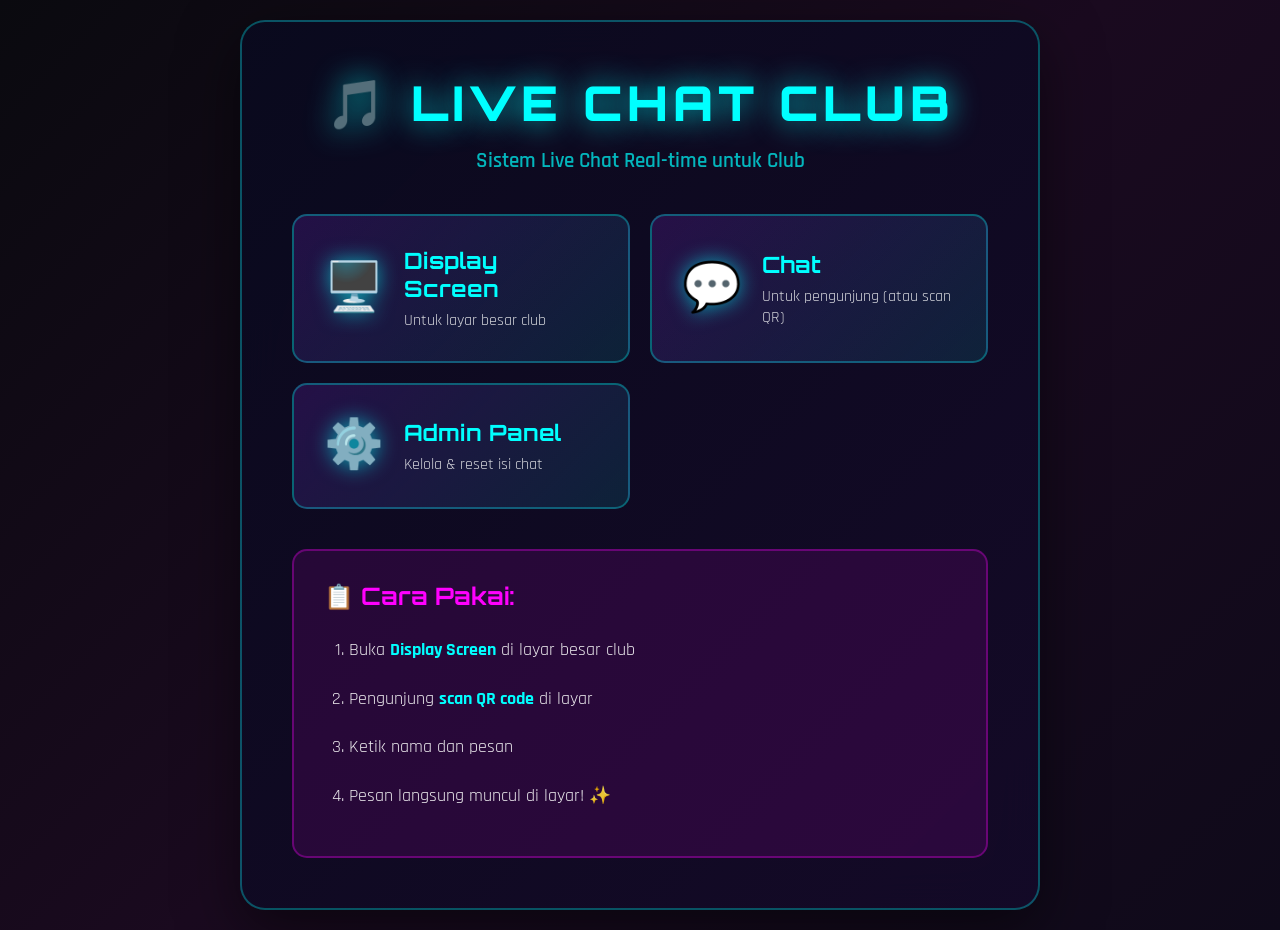
<file: index.html>
<!DOCTYPE html>
<html lang="id">
<head>
  <meta charset="UTF-8">
  <meta name="viewport" content="width=device-width, initial-scale=1.0">
  <title>Live Chat Club - Home</title>
  <link rel="stylesheet" href="styles.css">
</head>
<body>
  <div class="home-container">
    <div class="home-card">
      <h1>🎵 LIVE CHAT CLUB</h1>
      <p class="subtitle">Sistem Live Chat Real-time untuk Club</p>
      
      <div class="links">
        <a href="display.html" class="link-btn display-btn">
          <div class="icon">🖥️</div>
          <div class="text">
            <h3>Display Screen</h3>
            <p>Untuk layar besar club</p>
          </div>
        </a>
        
        <a href="chat.html" class="link-btn chat-btn">
          <div class="icon">💬</div>
          <div class="text">
            <h3>Chat</h3>
            <p>Untuk pengunjung (atau scan QR)</p>
          </div>
        </a>

        <a href="admin.html" class="link-btn admin-btn">
          <div class="icon">⚙️</div>
          <div class="text">
            <h3>Admin Panel</h3>
            <p>Kelola & reset isi chat</p>
          </div>
        </a>
      </div>
      
      <div class="info">
        <h3>📋 Cara Pakai:</h3>
        <ol>
          <li>Buka <strong>Display Screen</strong> di layar besar club</li>
          <li>Pengunjung <strong>scan QR code</strong> di layar</li>
          <li>Ketik nama dan pesan</li>
          <li>Pesan langsung muncul di layar! ✨</li>
        </ol>
      </div>
    </div>
  </div>
</body>
</html>
</file>
<file: styles.css>
@import url('https://fonts.googleapis.com/css2?family=Orbitron:wght@400;700;900&family=Rajdhani:wght@300;400;600;700&display=swap');

* {
  margin: 0;
  padding: 0;
  box-sizing: border-box;
}

body {
  font-family: 'Rajdhani', 'Arial', sans-serif;
  background: linear-gradient(135deg, #0a0a0f 0%, #1a0a1f 50%, #0f0a1a 100%);
  min-height: 100vh;
}

/* ========== HOME PAGE ========== */
.home-container {
  min-height: 100vh;
  display: flex;
  align-items: center;
  justify-content: center;
  padding: 20px;
}

.home-card {
  background: linear-gradient(135deg, rgba(10, 10, 30, 0.95) 0%, rgba(20, 10, 40, 0.95) 100%);
  border-radius: 25px;
  padding: 50px;
  max-width: 800px;
  width: 100%;
  box-shadow: 0 20px 60px rgba(0, 0, 0, 0.5);
  backdrop-filter: blur(20px);
  border: 2px solid rgba(0, 255, 255, 0.3);
}

.home-card h1 {
  color: #00ffff;
  text-align: center;
  font-size: 3em;
  font-weight: 900;
  font-family: 'Orbitron', sans-serif;
  text-shadow: 0 0 30px rgba(0, 255, 255, 0.8);
  letter-spacing: 5px;
  margin-bottom: 15px;
}

.subtitle {
  text-align: center;
  color: rgba(0, 255, 255, 0.7);
  margin-bottom: 40px;
  font-size: 1.3em;
  font-weight: 600;
}

.links {
  display: grid;
  grid-template-columns: repeat(auto-fit, minmax(250px, 1fr));
  gap: 20px;
  margin-bottom: 40px;
}

.link-btn {
  background: linear-gradient(135deg, rgba(138, 43, 226, 0.2) 0%, rgba(0, 255, 255, 0.1) 100%);
  border: 2px solid rgba(0, 255, 255, 0.3);
  border-radius: 15px;
  padding: 30px;
  text-decoration: none;
  display: flex;
  align-items: center;
  gap: 20px;
  transition: all 0.3s;
}

.link-btn:hover {
  transform: translateY(-5px);
  border-color: rgba(255, 0, 255, 0.6);
  box-shadow: 0 10px 30px rgba(0, 255, 255, 0.3);
}

.link-btn .icon {
  font-size: 3em;
  filter: drop-shadow(0 0 10px rgba(0, 255, 255, 0.6));
}

.link-btn .text h3 {
  color: #00ffff;
  font-size: 1.4em;
  font-weight: 700;
  font-family: 'Orbitron', sans-serif;
  margin-bottom: 8px;
}

.link-btn .text p {
  color: rgba(255, 255, 255, 0.8);
  font-size: 1em;
}

.info {
  background: rgba(255, 0, 255, 0.1);
  border: 2px solid rgba(255, 0, 255, 0.3);
  border-radius: 15px;
  padding: 30px;
}

.info h3 {
  color: #ff00ff;
  font-family: 'Orbitron', sans-serif;
  margin-bottom: 20px;
  font-size: 1.5em;
}

.info ol {
  color: rgba(255, 255, 255, 0.9);
  line-height: 2.2;
  font-size: 1.1em;
  padding-left: 25px;
}

.info li {
  margin-bottom: 10px;
}

.info strong {
  color: #00ffff;
}

/* ========== DISPLAY SCREEN ========== */
.display-body {
  overflow: hidden;
  height: 100vh;
  background: transparent;
}

.display-container {
  width: 100vw;
  height: 100vh;
  position: relative;
  background: transparent;
  overflow: hidden;
}

.display-container::before {
  content: '';
  position: absolute;
  width: 200%;
  height: 200%;
  background-image: 
    radial-gradient(2px 2px at 20% 30%, rgba(138, 43, 226, 0.3), transparent),
    radial-gradient(2px 2px at 60% 70%, rgba(0, 255, 255, 0.3), transparent),
    radial-gradient(1px 1px at 50% 50%, rgba(255, 0, 255, 0.2), transparent);
  background-size: 200px 200px, 300px 300px, 250px 250px;
  animation: particleMove 20s linear infinite;
  opacity: 0.2;
  display: block;
}

@keyframes particleMove {
  0% { transform: translate(0, 0); }
  100% { transform: translate(-50%, -50%); }
}

.live-chat-panel {
  position: absolute;
  left: 50%;
  top: 50%;
  transform: translate(-50%, -50%);
  width: min(700px, calc(100vw - 40px));
  height: calc(100vh - 40px);
  background: linear-gradient(135deg, rgba(10, 10, 30, 0.9) 0%, rgba(20, 10, 40, 0.9) 100%);
  border: 2px solid transparent;
  border-radius: 25px;
  overflow: hidden;
  backdrop-filter: blur(20px);
  z-index: 10;
  display: flex;
  flex-direction: column;
}

.live-chat-panel::before {
  content: '';
  position: absolute;
  top: 0;
  left: 0;
  right: 0;
  bottom: 0;
  border-radius: 25px;
  padding: 2px;
  background: linear-gradient(135deg, 
    #00ffff 0%, 
    #ff00ff 25%, 
    #00ffff 50%, 
    #ff00ff 75%, 
    #00ffff 100%);
  -webkit-mask: linear-gradient(#fff 0 0) content-box, linear-gradient(#fff 0 0);
  -webkit-mask-composite: xor;
  mask-composite: exclude;
  animation: borderRotate 4s linear infinite;
  opacity: 0.8;
}

@keyframes borderRotate {
  0% { filter: hue-rotate(0deg); }
  100% { filter: hue-rotate(360deg); }
}

.chat-header {
  background: linear-gradient(135deg,
    rgba(138, 43, 226, 0.4) 0%,
    rgba(0, 255, 255, 0.3) 100%);
  padding: 25px 30px;
  text-align: center;
  border-bottom: 3px solid rgba(0, 255, 255, 0.5);
  position: relative;
  overflow: hidden;
  z-index: 2;
  display: flex;
  align-items: center;
  justify-content: center;
  gap: 25px;
  white-space: nowrap;
}

.live-badge {
  color: #ff4444;
  font-size: 1.8em;
  font-weight: 900;
  font-family: 'Orbitron', sans-serif;
  letter-spacing: 3px;
  text-shadow: 
    0 0 15px rgba(255, 68, 68, 1),
    0 0 25px rgba(255, 68, 68, 0.8);
  animation: livePulse 1.2s ease-in-out infinite;
  flex-shrink: 0;
}

@keyframes livePulse {
  0%, 100% { opacity: 1; }
  50% { opacity: 0.3; }
}

.chat-header h1 {
  color: #00ffff;
  font-size: 4.5em;
  font-weight: 900;
  text-shadow: 
    0 0 15px rgba(0, 255, 255, 1),
    0 0 30px rgba(0, 255, 255, 0.8),
    0 0 45px rgba(0, 255, 255, 0.5);
  letter-spacing: 8px;
  font-family: 'Orbitron', sans-serif;
  text-transform: uppercase;
  margin: 0;
  white-space: nowrap;
  flex-shrink: 0;
}

.chat-messages-display {
  flex: 1;
  overflow-y: auto;
  padding: 30px 35px;
  scrollbar-width: thin;
  scrollbar-color: rgba(0, 255, 255, 0.7) rgba(255, 255, 255, 0.1);
  position: relative;
  z-index: 2;
  min-height: 0;
  scroll-behavior: smooth;
}

.chat-messages-display::-webkit-scrollbar {
  width: 10px;
}

.chat-messages-display::-webkit-scrollbar-track {
  background: rgba(0, 0, 0, 0.4);
  border-radius: 15px;
}

.chat-messages-display::-webkit-scrollbar-thumb {
  background: linear-gradient(180deg, #00ffff 0%, #ff00ff 100%);
  border-radius: 15px;
  box-shadow: 0 0 10px rgba(0, 255, 255, 0.5);
}

.empty-state {
  text-align: center;
  padding: 50px 20px;
  color: rgba(0, 255, 255, 0.4);
}

.empty-state-icon {
  font-size: 6em;
  margin-bottom: 20px;
  opacity: 0.4;
  filter: drop-shadow(0 0 15px rgba(0, 255, 255, 0.5));
}

.empty-state-text {
  font-size: 3.2em;
  line-height: 1.8;
  font-family: 'Rajdhani', sans-serif;
  font-weight: 700;
}

.chat-message-item {
  margin-bottom: 25px;
  animation: slideIn 0.5s ease-out;
  background: linear-gradient(135deg, 
    rgba(255, 0, 255, 0.2) 0%, 
    rgba(0, 255, 255, 0.15) 100%);
  padding: 25px 30px;
  border-radius: 20px;
  border: 2px solid rgba(255, 0, 255, 0.5);
  backdrop-filter: blur(15px);
  position: relative;
  overflow: hidden;
  box-shadow: 
    0 0 25px rgba(255, 0, 255, 0.3),
    0 0 40px rgba(0, 255, 255, 0.2);
}

@keyframes slideIn {
  from {
    opacity: 0;
    transform: translateX(-20px);
  }
  to {
    opacity: 1;
    transform: translateX(0);
  }
}

.message-user {
  font-size: 2.2em;
  font-weight: 900;
  color: #ff00ff;
  margin-bottom: 12px;
  text-shadow: 
    0 0 20px rgba(255, 0, 255, 1),
    0 0 35px rgba(255, 0, 255, 0.6);
  font-family: 'Rajdhani', sans-serif;
  letter-spacing: 2px;
}

.message-user::before {
  content: '⭐ ';
  font-size: 1.1em;
  filter: drop-shadow(0 0 10px rgba(255, 215, 0, 1));
}

.message-text {
  font-size: 2.8em;
  color: rgba(255, 255, 255, 1);
  line-height: 1.6;
  word-wrap: break-word;
  font-family: 'Rajdhani', sans-serif;
  font-weight: 700;
  text-shadow: 0 0 5px rgba(255, 255, 255, 0.3);
}

.message-time {
  font-size: 1.8em;
  color: rgba(0, 255, 255, 0.7);
  margin-top: 10px;
  text-align: right;
  font-family: 'Rajdhani', sans-serif;
  font-weight: 700;
  text-shadow: 0 0 8px rgba(0, 255, 255, 0.5);
}

/* QR Overlay — DRAGGABLE! */
.qr-overlay {
  position: fixed;
  bottom: 30px;
  right: 30px;
  z-index: 1000;
  text-align: center;
  background: linear-gradient(135deg, 
    rgba(10, 10, 30, 0.95) 0%, 
    rgba(20, 10, 40, 0.95) 100%);
  border: 3px solid rgba(0, 255, 255, 0.6);
  border-radius: 25px;
  padding: 30px;
  backdrop-filter: blur(20px);
  box-shadow:
    0 0 30px rgba(0, 255, 255, 0.4),
    0 0 50px rgba(255, 0, 255, 0.3),
    inset 0 0 20px rgba(0, 255, 255, 0.1);
  animation: qrPulse 3s ease-in-out infinite;
  cursor: grab;
  touch-action: none;
  user-select: none;
}

.qr-overlay:active {
  cursor: grabbing;
}

@keyframes qrPulse {
  0%, 100% { 
    box-shadow:
      0 0 30px rgba(0, 255, 255, 0.4),
      0 0 50px rgba(255, 0, 255, 0.3),
      inset 0 0 20px rgba(0, 255, 255, 0.1);
  }
  50% { 
    box-shadow:
      0 0 40px rgba(0, 255, 255, 0.6),
      0 0 70px rgba(255, 0, 255, 0.5),
      inset 0 0 30px rgba(0, 255, 255, 0.2);
  }
}

/* ========== CHAT PAGE ========== */
.chat-body {
  min-height: 100vh;
  display: flex;
  align-items: center;
  justify-content: center;
  padding: 20px;
  background: linear-gradient(135deg, #0a0a0f 0%, #1a0a1f 50%, #0f0a1a 100%);
}

.chat-container {
  width: 100%;
  max-width: 600px;
}

.chat-card {
  background: linear-gradient(135deg, rgba(10, 10, 30, 0.95) 0%, rgba(20, 10, 40, 0.95) 100%);
  border-radius: 30px;
  padding: 40px 30px;
  box-shadow: 0 20px 60px rgba(0, 0, 0, 0.5);
  backdrop-filter: blur(20px);
  border: 2px solid rgba(0, 255, 255, 0.3);
  overflow: hidden;
}

.chat-card-header {
  text-align: center;
  margin-bottom: 40px;
}

.chat-card-header h1 {
  color: #00ffff;
  font-size: 2.8em;
  font-weight: 900;
  font-family: 'Orbitron', sans-serif;
  text-shadow: 0 0 20px rgba(0, 255, 255, 0.8);
  letter-spacing: 4px;
  margin-bottom: 12px;
}

.chat-card-header p {
  color: rgba(0, 255, 255, 0.7);
  font-size: 1.1em;
  font-weight: 600;
}

/* ========== NAME SECTION ========== */
.name-section {
  display: block;
}

.input-group {
  margin-bottom: 25px;
}

.input-group label {
  display: block;
  color: #00ffff;
  font-size: 1.2em;
  font-weight: 700;
  font-family: 'Orbitron', sans-serif;
  margin-bottom: 12px;
  text-shadow: 0 0 10px rgba(0, 255, 255, 0.6);
}

.input-group input {
  width: 100%;
  padding: 16px 20px;
  border: 2px solid rgba(0, 255, 255, 0.4);
  border-radius: 15px;
  background: rgba(10, 10, 30, 0.8);
  color: #fff;
  font-size: 1.1em;
  font-family: 'Rajdhani', sans-serif;
  font-weight: 600;
  transition: all 0.3s;
  box-shadow: 0 0 15px rgba(0, 255, 255, 0.1);
}

.input-group input:focus {
  outline: none;
  border-color: #00ffff;
  box-shadow: 0 0 20px rgba(0, 255, 255, 0.4), inset 0 0 10px rgba(0, 255, 255, 0.1);
  background: rgba(10, 10, 30, 0.9);
}

.input-group input::placeholder {
  color: rgba(255, 255, 255, 0.4);
}

/* ========== BUTTON STYLES ========== */
.btn {
  padding: 16px 32px;
  border: none;
  border-radius: 15px;
  font-size: 1.1em;
  font-weight: 700;
  font-family: 'Orbitron', sans-serif;
  cursor: pointer;
  transition: all 0.3s;
  text-transform: uppercase;
  letter-spacing: 2px;
}

.btn-primary {
  background: linear-gradient(135deg, rgba(0, 255, 255, 0.8) 0%, rgba(138, 43, 226, 0.8) 100%);
  color: #000;
  width: 100%;
  box-shadow: 0 0 20px rgba(0, 255, 255, 0.5);
  border: 2px solid rgba(0, 255, 255, 0.5);
}

.btn-primary:hover {
  transform: translateY(-2px);
  box-shadow: 0 0 30px rgba(0, 255, 255, 0.8), 0 5px 20px rgba(0, 255, 255, 0.4);
}

.btn-primary:active {
  transform: translateY(0);
}

.btn-primary:disabled {
  opacity: 0.6;
  cursor: not-allowed;
}

.btn-send {
  background: linear-gradient(135deg, rgba(0, 255, 200, 0.9) 0%, rgba(0, 255, 255, 0.8) 100%);
  color: #000;
  box-shadow: 0 0 20px rgba(0, 255, 200, 0.6);
  border: 2px solid rgba(0, 255, 200, 0.6);
  width: 100%;
}

.btn-send:hover {
  transform: translateY(-2px);
  box-shadow: 0 0 30px rgba(0, 255, 200, 0.8), 0 5px 20px rgba(0, 255, 200, 0.5);
}

.btn-send:active {
  transform: translateY(0);
}

.btn-send:disabled {
  opacity: 0.6;
  cursor: not-allowed;
}

/* ========== CHAT SECTION ========== */
.chat-section {
  display: flex;
  flex-direction: column;
  gap: 0;
}

.user-info {
  background: linear-gradient(135deg, rgba(138, 43, 226, 0.3) 0%, rgba(0, 255, 255, 0.2) 100%);
  border: 2px solid rgba(0, 255, 255, 0.4);
  border-radius: 15px;
  padding: 20px 25px;
  display: flex;
  align-items: center;
  gap: 15px;
  margin-bottom: 25px;
  flex-wrap: wrap;
}

.user-label {
  color: rgba(0, 255, 255, 0.8);
  font-size: 1em;
  font-weight: 600;
}

.user-name-display {
  color: #ff00ff;
  font-size: 1.3em;
  font-weight: 900;
  font-family: 'Orbitron', sans-serif;
  text-shadow: 0 0 10px rgba(255, 0, 255, 0.6);
}

.btn-change {
  margin-left: auto;
  background: rgba(255, 0, 255, 0.2);
  border: 2px solid rgba(255, 0, 255, 0.4);
  color: #ff00ff;
  padding: 8px 16px;
  border-radius: 10px;
  font-size: 0.9em;
  font-weight: 600;
  cursor: pointer;
  transition: all 0.3s;
  font-family: 'Rajdhani', sans-serif;
}

.btn-change:hover {
  background: rgba(255, 0, 255, 0.4);
  border-color: #ff00ff;
  box-shadow: 0 0 15px rgba(255, 0, 255, 0.4);
}

/* ========== MESSAGES CONTAINER ========== */
.messages-container {
  background: rgba(10, 10, 30, 0.6);
  border: 2px solid rgba(0, 255, 255, 0.2);
  border-radius: 15px;
  padding: 25px;
  height: 350px;
  overflow-y: auto;
  margin-bottom: 25px;
  scrollbar-width: thin;
  scrollbar-color: rgba(0, 255, 255, 0.6) rgba(255, 255, 255, 0.05);
}

.messages-container::-webkit-scrollbar {
  width: 8px;
}

.messages-container::-webkit-scrollbar-track {
  background: rgba(0, 0, 0, 0.3);
  border-radius: 10px;
}

.messages-container::-webkit-scrollbar-thumb {
  background: linear-gradient(180deg, #00ffff 0%, #ff00ff 100%);
  border-radius: 10px;
}

.welcome-message {
  text-align: center;
  color: rgba(0, 255, 255, 0.5);
  font-size: 1.1em;
  padding: 40px 20px;
  font-family: 'Rajdhani', sans-serif;
}

.message-bubble {
  background: linear-gradient(135deg, rgba(20, 20, 50, 0.8) 0%, rgba(30, 10, 50, 0.8) 100%);
  border: 1.5px solid rgba(0, 255, 255, 0.3);
  border-radius: 12px;
  padding: 16px 20px;
  margin-bottom: 16px;
  animation: messageSlideIn 0.4s ease-out;
  box-shadow: 0 0 15px rgba(0, 255, 255, 0.1);
}

@keyframes messageSlideIn {
  from {
    opacity: 0;
    transform: translateY(10px);
  }
  to {
    opacity: 1;
    transform: translateY(0);
  }
}

.message-header {
  display: flex;
  justify-content: space-between;
  align-items: center;
  margin-bottom: 10px;
  gap: 10px;
}

.message-name {
  color: #ff00ff;
  font-weight: 900;
  font-family: 'Orbitron', sans-serif;
  font-size: 1.1em;
  text-shadow: 0 0 8px rgba(255, 0, 255, 0.6);
}

.message-name::before {
  content: '⭐ ';
  filter: drop-shadow(0 0 5px rgba(255, 215, 0, 0.8));
}

.message-timestamp {
  color: rgba(0, 255, 255, 0.6);
  font-size: 0.95em;
  font-weight: 600;
  font-family: 'Rajdhani', sans-serif;
}

.message-content {
  color: #fff;
  font-size: 1.05em;
  line-height: 1.5;
  word-wrap: break-word;
  font-family: 'Rajdhani', sans-serif;
  font-weight: 600;
}

/* ========== INPUT SECTION ========== */
.input-section {
  display: flex;
  flex-direction: column;
  gap: 12px;
}

.input-section textarea {
  width: 100%;
  padding: 16px 20px;
  border: 2px solid rgba(0, 255, 255, 0.4);
  border-radius: 15px;
  background: rgba(10, 10, 30, 0.8);
  color: #fff;
  font-size: 1.05em;
  font-family: 'Rajdhani', sans-serif;
  font-weight: 600;
  resize: none;
  transition: all 0.3s;
  box-shadow: 0 0 15px rgba(0, 255, 255, 0.1);
  max-height: 100px;
  min-height: 60px;
}

.input-section textarea:focus {
  outline: none;
  border-color: #00ffff;
  box-shadow: 0 0 20px rgba(0, 255, 255, 0.4), inset 0 0 10px rgba(0, 255, 255, 0.1);
  background: rgba(10, 10, 30, 0.9);
}

.input-section textarea::placeholder {
  color: rgba(255, 255, 255, 0.4);
}

.input-footer {
  display: flex;
  justify-content: space-between;
  align-items: center;
  gap: 15px;
}

.char-count {
  color: rgba(0, 255, 255, 0.6);
  font-size: 0.95em;
  font-weight: 600;
  font-family: 'Rajdhani', sans-serif;
}

/* ========== RESPONSIVE ========== */
@media (max-width: 768px) {
  .chat-card {
    padding: 30px 20px;
    border-radius: 20px;
  }

  .chat-card-header h1 {
    font-size: 2.2em;
    letter-spacing: 3px;
  }

  .messages-container {
    height: 300px;
  }

  .message-bubble {
    padding: 12px 16px;
  }

  .message-name {
    font-size: 1em;
  }

  .message-content {
    font-size: 1em;
  }

  .btn {
    padding: 14px 24px;
    font-size: 1em;
  }
}

@media (max-width: 480px) {
  .chat-container {
    max-width: 100%;
  }

  .chat-card {
    padding: 25px 15px;
    border-radius: 15px;
  }

  .chat-card-header h1 {
    font-size: 1.8em;
    letter-spacing: 2px;
  }

  .chat-card-header p {
    font-size: 0.95em;
  }

  .input-group label {
    font-size: 1em;
  }

  .user-info {
    flex-direction: column;
    align-items: flex-start;
  }

  .btn-change {
    margin-left: 0;
    width: 100%;
    text-align: center;
  }

  .messages-container {
    height: 250px;
    padding: 20px 15px;
  }

  .message-bubble {
    padding: 10px 12px;
    margin-bottom: 12px;
  }

  .message-name {
    font-size: 0.95em;
  }

  .message-timestamp {
    font-size: 0.85em;
  }

  .message-content {
    font-size: 0.95em;
  }

  .input-section textarea {
    font-size: 1em;
    padding: 14px 16px;
  }
}

/* ========== ADMIN PANEL ========== */
.admin-body {
  min-height: 100vh;
  padding: 30px 20px;
}

.admin-container {
  max-width: 1200px;
  margin: 0 auto;
}

.admin-header {
  text-align: center;
  margin-bottom: 50px;
}

.admin-header h1 {
  color: #00ffff;
  font-size: 3em;
  font-weight: 900;
  font-family: 'Orbitron', sans-serif;
  text-shadow: 0 0 30px rgba(0, 255, 255, 0.8);
  letter-spacing: 5px;
  margin-bottom: 15px;
}

.admin-header p {
  color: rgba(0, 255, 255, 0.7);
  font-size: 1.2em;
}

.admin-grid {
  display: grid;
  grid-template-columns: repeat(auto-fit, minmax(300px, 1fr));
  gap: 30px;
  margin-bottom: 40px;
}

.admin-card {
  background: linear-gradient(135deg, rgba(10, 10, 30, 0.95) 0%, rgba(20, 10, 40, 0.95) 100%);
  border-radius: 20px;
  padding: 30px;
  border: 2px solid rgba(0, 255, 255, 0.3);
  box-shadow: 0 10px 30px rgba(0, 0, 0, 0.4);
  backdrop-filter: blur(20px);
}

.admin-card h2 {
  color: #ff00ff;
  font-size: 1.5em;
  font-family: 'Orbitron', sans-serif;
  margin-bottom: 20px;
  text-shadow: 0 0 15px rgba(255, 0, 255, 0.6);
}

.admin-card p {
  color: rgba(255, 255, 255, 0.8);
  margin-bottom: 20px;
  line-height: 1.6;
}

.admin-stats {
  display: grid;
  grid-template-columns: repeat(auto-fit, minmax(150px, 1fr));
  gap: 20px;
  margin-bottom: 30px;
}

.stat-box {
  background: rgba(0, 255, 255, 0.1);
  border: 2px solid rgba(0, 255, 255, 0.3);
  border-radius: 15px;
  padding: 20px;
  text-align: center;
}

.stat-number {
  color: #00ffff;
  font-size: 2.5em;
  font-weight: 900;
  font-family: 'Orbitron', sans-serif;
  text-shadow: 0 0 15px rgba(0, 255, 255, 0.6);
}

.stat-label {
  color: rgba(0, 255, 255, 0.7);
  font-size: 0.95em;
  margin-top: 8px;
  font-weight: 600;
}

.messages-list {
  background: rgba(10, 10, 30, 0.8);
  border: 2px solid rgba(0, 255, 255, 0.2);
  border-radius: 15px;
  max-height: 500px;
  overflow-y: auto;
}

.message-item {
  padding: 15px 20px;
  border-bottom: 1px solid rgba(0, 255, 255, 0.1);
  display: flex;
  justify-content: space-between;
  align-items: center;
}

.message-item:last-child {
  border-bottom: none;
}

.message-item-info {
  flex: 1;
}

.message-item-name {
  color: #ff00ff;
  font-weight: 900;
  margin-bottom: 5px;
  font-family: 'Orbitron', sans-serif;
}

.message-item-text {
  color: rgba(255, 255, 255, 0.8);
  font-size: 0.95em;
  margin-bottom: 5px;
}

.message-item-time {
  color: rgba(0, 255, 255, 0.6);
  font-size: 0.85em;
}

.message-item-delete {
  background: rgba(255, 0, 0, 0.3);
  border: 1px solid rgba(255, 0, 0, 0.5);
  color: #ff6666;
  padding: 6px 12px;
  border-radius: 8px;
  cursor: pointer;
  font-size: 0.85em;
  transition: all 0.3s;
}

.message-item-delete:hover {
  background: rgba(255, 0, 0, 0.5);
  box-shadow: 0 0 15px rgba(255, 0, 0, 0.4);
}

.btn-danger {
  background: linear-gradient(135deg, rgba(255, 0, 0, 0.7) 0%, rgba(255, 100, 100, 0.7) 100%);
  color: #fff;
  border: 2px solid rgba(255, 0, 0, 0.5);
  width: 100%;
}

.btn-danger:hover {
  box-shadow: 0 0 30px rgba(255, 0, 0, 0.6);
}

.btn-success {
  background: linear-gradient(135deg, rgba(0, 255, 100, 0.8) 0%, rgba(0, 255, 150, 0.8) 100%);
  color: #000;
  border: 2px solid rgba(0, 255, 100, 0.5);
  width: 100%;
}

.btn-success:hover {
  box-shadow: 0 0 30px rgba(0, 255, 100, 0.6);
}
</file>
